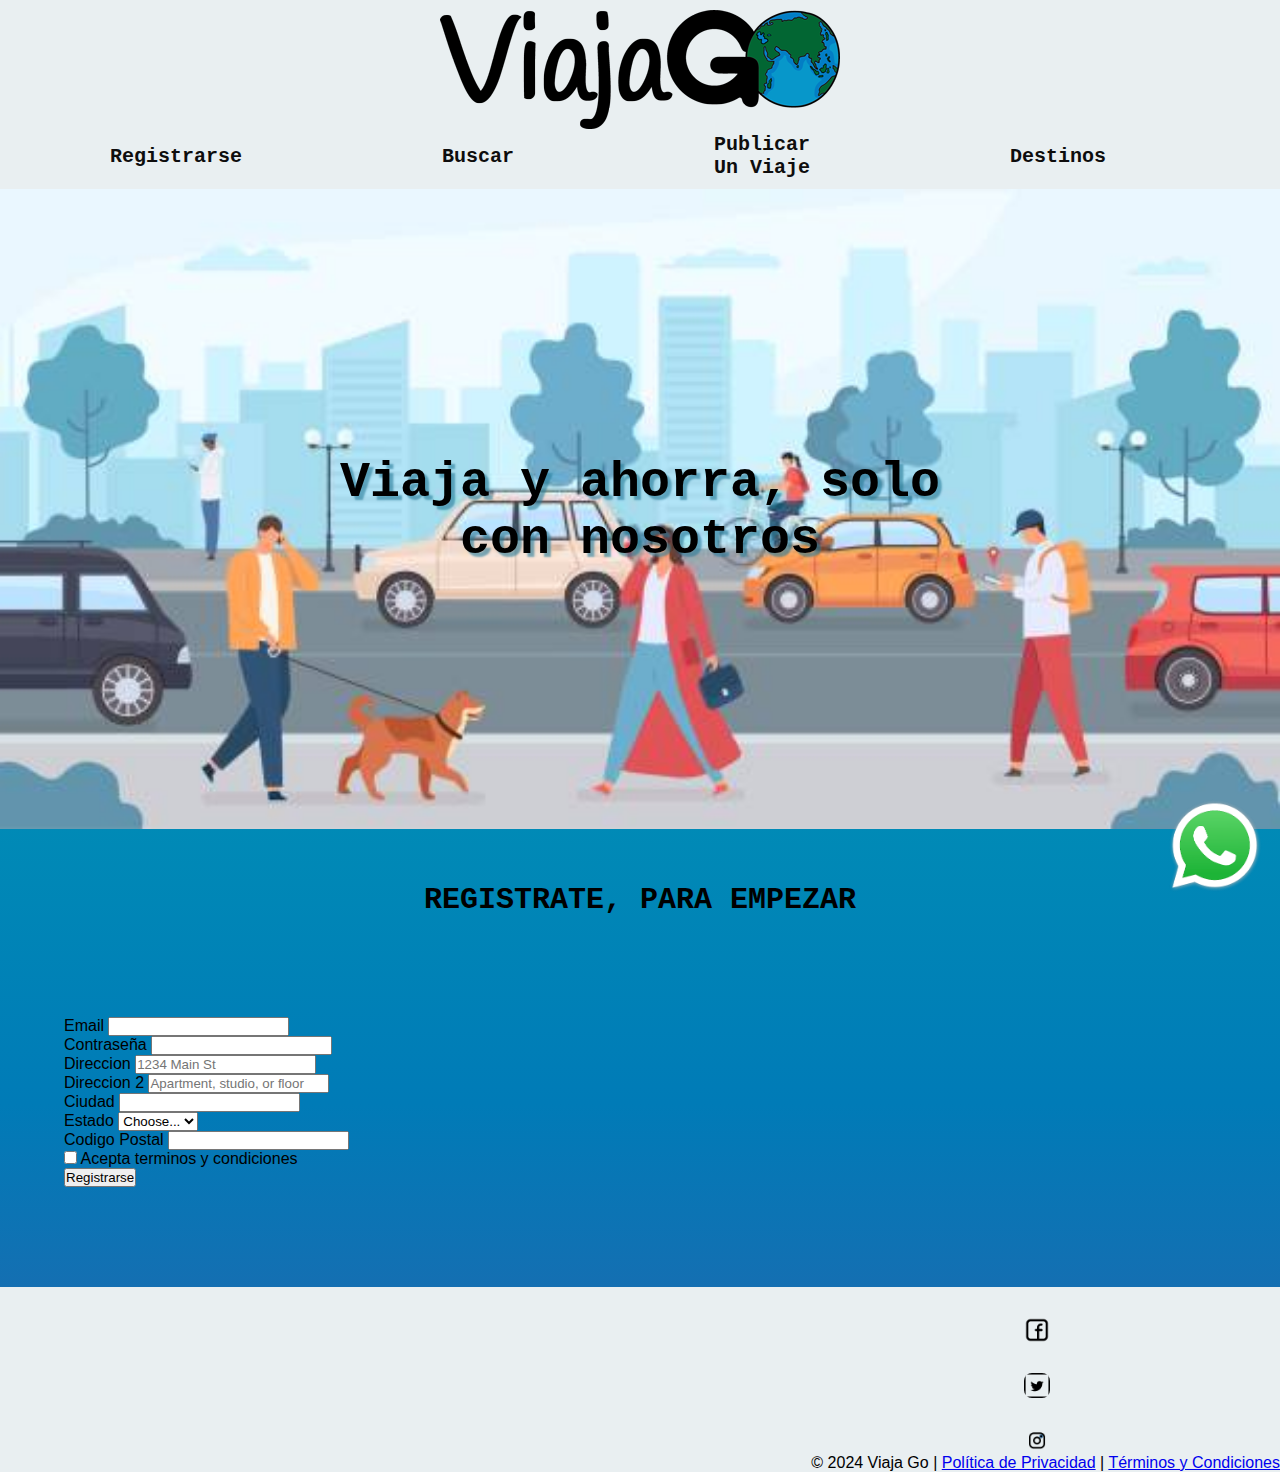
<file: pages/Registrarse.html>
<!DOCTYPE html>
<html lang="en">
<head>
    <meta charset="UTF-8">
    <meta name="viewport" content="width=device-width, initial-scale=1.0">
    <meta name="description" content="pagina para que tanto usuarios como conductores se registren.">
    <meta name="keywords" content="viajes, carpooling, reserva, lowcost, compartir, coche, ">
    <title>ViajaGo</title>
    <link rel="shortcut icon" href="../IMAGEN/viajagologo.png" type="image/x-icon">
    <link rel="preconnect" href="https://fonts.googleapis.com">
    <link rel="preconnect" href="https://fonts.gstatic.com" crossorigin>
    <link href="https://fonts.googleapis.com/css2?family=Rethink+Sans&display=swap" rel="stylesheet">
    <link href="https://cdn.jsdelivr.net/npm/bootstrap@5.3.2/dist/css/bootstrap.min.css" rel="stylesheet" integrity="sha384-T3c6CoIi6uLrA9TneNEoa7RxnatzjcDSCmG1MXxSR1GAsXEV/Dwwykc2MPK8M2HN" crossorigin="anonymous">
    <link rel="stylesheet" href="https://cdnjs.cloudflare.com/ajax/libs/animate.css/4.1.1/animate.min.css">
    <link rel="stylesheet" href="../csss/estilos.css">

    

</head>
<body class="bodyregi">

  <header>

    <div class="logo"><a href="../index.html"><img class="imagenlogo" src="../IMAGEN/viajagologo.png" alt="logo"></a></div>


    <nav>
        <ul class="navegacion">
          <li class="navbar"><a href="../pages/Registrarse.html">Registrarse</a></li>
          <li class="navbar"><a href="../pages/buscar.html">Buscar</a></li>
          <li class="navbar"><a href="../pages/publicarviaje.html">Publicar Un Viaje</a></li>
          <li class="navbar"><a href="../pages/destinos.html">Destinos</a></li>
          <li class="navbar"><a href="../index.html">Inicio</a></li>


        </ul>
            
        
    </nav>
        
  </header>
    
<a class="whatsaap" href="https://www.instagram.com/blablacar_es/"> <img class="whatsapp1" src="../imagenlocos/whatsapimagen.png" alt="whatsapp" ></a>
    
    
<div class="tituloprincipal animate__animated animate__flipInX"> <img src="../IMAGEN/istock.jpg" alt="banner">
  <div><h1 class="viajayahorra">Viaja y ahorra, solo con nosotros</h1></div>
  </div>
 <h2 class="registrateh2">Registrate, para empezar </h2>
 <main class="contenedor3">
    
    <section class="infor5">
        <p>
            <form class="formregistro row g-3">
                <div class="col-md-6">
                  <label for="inputEmail4" class="form-label">Email</label>
                  <input type="email" class="form-control" id="inputEmail4">
                </div>
                <div class="col-md-6">
                  <label for="inputPassword4" class="form-label">Contraseña</label>
                  <input type="password" class="form-control" id="inputPassword4">
                </div>
                <div class="col-12">
                  <label for="inputAddress" class="form-label">Direccion</label>
                  <input type="text" class="form-control" id="inputAddress" placeholder="1234 Main St">
                </div>
                <div class="col-12">
                  <label for="inputAddress2" class="form-label">Direccion 2</label>
                  <input type="text" class="form-control" id="inputAddress2" placeholder="Apartment, studio, or floor">
                </div>
                <div class="col-md-6">
                  <label for="inputCity" class="form-label">Ciudad</label>
                  <input type="text" class="form-control" id="inputCity">
                </div>
                <div class="col-md-4">
                  <label for="inputState" class="form-label">Estado</label>
                  <select id="inputState" class="form-select">
                    <option selected>Choose...</option>
                    <option>...</option>
                  </select>
                </div>
                <div class="col-md-2">
                  <label for="inputZip" class="form-label">Codigo Postal</label>
                  <input type="text" class="form-control" id="inputZip">
                </div>
                <div class="col-12">
                  <div class="form-check">
                    <input class="form-check-input" type="checkbox" id="gridCheck">
                    <label class="form-check-label" for="gridCheck">
                      Acepta terminos y condiciones
                    </label>
                  </div>
                </div>
                <div class="col-12">
                  <button type="submit" class="btn btn-info">Registrarse</button>
                </div>
              </form>
        </p>

    </section>

    



    
 </main>

 <footer>
    
  <div>&copy; 2024 Viaja Go | <a href="#">Política de Privacidad</a> | <a href="#">Términos y Condiciones</a></div>



  <div id="content">
      
      <div class="social-buttons">
          <ul>

         <a href="https://www.facebook.com/blablacar.es"> <img src="../imagenlocos/fb.png" alt="facebook"  ></a>
          <a href="https://twitter.com/blablacar_es"> <img src="../imagenlocos/twitter.png" alt="twitter"  ></a>
          <a href="https://www.instagram.com/blablacar_es/"> <img src="../imagenlocos/instagram.png" alt="instagram"  ></a> 
          
          </ul>
      </div>
  </div>
  
</footer>   
<script src="https://cdn.jsdelivr.net/npm/bootstrap@5.3.2/dist/js/bootstrap.bundle.min.js" integrity="sha384-C6RzsynM9kWDrMNeT87bh95OGNyZPhcTNXj1NW7RuBCsyN/o0jlpcV8Qyq46cDfL" crossorigin="anonymous"></script>
    
    
</body>


</html>
</file>
<file: csss/estilos.css>
@charset "UTF-8";
/*estilos generales*/
* {
  margin: 0px;
  padding: 0px;
}

nav {
  text-align: right;
  display: inline;
  justify-content: space-between;
  align-items: center;
}
nav .navbar li {
  display: inline;
  margin-right: 20px;
  justify-content: space-between;
}
nav .navbar a {
  text-decoration: none;
  color: #0e0d0d;
  font-weight: bold;
  font-size: 20px;
  transition: color 0.3s ease-in-out;
}
nav .navbar a:hover {
  color: #00bcd4;
}

.navegacion {
  display: flex;
}

.logo {
  display: flex;
  justify-content: center;
}

header {
  justify-content: space-between;
  align-items: center;
  padding: 10px;
  background-color: #e9eff1; /* Degradado de azul a amarillo */
  top: 0px;
}

body {
  margin: 0;
  padding: 0;
  background-image: linear-gradient(to top, #2863ad, #007bb7, #008fb6, #00a1ad, #40b1a1);
  background-size: cover;
  background-position: center;
  font-family: Arial, sans-serif;
}

h1 {
  text-shadow: 4px 4px 2px rgba(37, 122, 151, 0.6);
  font-family: monospace;
  font-size: 450%;
  text-align: center;
  color: #00171f;
  padding: 100px;
}

h2 {
  display: flex;
  text-align: center;
  flex-direction: column;
  font-family: monospace;
  font-size: 30px;
  margin-top: 50px;
  margin-bottom: 100px;
  text-transform: uppercase;
}

ul {
  list-style: none;
  padding: 0;
  margin: 0;
}

.whatsaap {
  z-index: 10;
  position: fixed;
  bottom: 0px;
  right: 15px;
}
.whatsaap .whatsapp1 {
  height: 100px;
  width: 100px;
}

/*header*/
header .imagenlogo {
  list-style: none;
}
header .navbar {
  justify-content: space-between;
  align-items: center;
  display: flex;
  font-family: monospace;
  font-size: 20px;
  margin: 0 100px;
}

/*footer*/
footer {
  background-color: #e9eff1;
  display: flex;
  flex-direction: column-reverse;
  justify-content: flex-start;
  align-items: flex-end;
  margin-top: 100px;
}
footer img {
  display: flex;
  width: 10%;
  border-radius: 8px;
  margin-top: 30px;
}

.tituloprincipal {
  position: relative;
}

.tituloprincipal img {
  width: 100%;
}

.viajayahorra {
  position: absolute;
  top: 50%;
  left: 50%;
  transform: translate(-50%, -50%);
  text-align: center;
  color: #000; /* Color del texto */
  font-size: 50px; /* Tamaño de fuente del texto */
  padding: 10px; /* Espaciado interno del texto */
}

.formulario2 {
  box-shadow: -4px 11px 94px 44px rgba(57, 223, 209, 0.94) inset;
  text-transform: uppercase;
  font-family: monospace;
  display: flex;
  background-color: #fff;
  padding: 20px;
  border-radius: 80px;
  margin-top: 20px;
  justify-content: space-between;
  margin-right: 10px;
  margin-left: 10px;
}
.formulario2 button {
  background-color: #3498db;
  color: #fff;
  padding: 10px;
  border: none;
  border-radius: 4px;
  cursor: pointer;
  width: 20%; /* Ocupa todo el ancho del contenedor */
}

.imagenesflex {
  display: flex;
  justify-content: space-between;
  font-family: monospace;
  text-align: center;
}
.imagenesflex .flash {
  font-family: monospace;
  font-size: 5px;
  justify-items: baseline;
  font-size: 30px;
}
.imagenesflex .check {
  font-family: monospace;
  font-size: 30px;
}
.imagenesflex .cocheinfor1 {
  font-family: monospace;
  font-size: 30px;
}

.viajesoferta {
  display: flex;
  justify-content: space-between;
  font-family: monospace;
  text-transform: uppercase;
  text-align: center;
}

.barcelonaymadrid {
  display: flex;
  justify-content: space-evenly;
  font-family: monospace;
  text-transform: uppercase;
  text-align: center;
}
.barcelonaymadrid .barcelona, .barcelonaymadrid .madrid {
  border-radius: 10px;
  width: 40%;
  background-color: #00171f;
  color: #e9eff1;
  display: flex;
  font-family: monospace;
  text-transform: uppercase;
  flex-wrap: wrap;
}
.barcelonaymadrid .barcelona img, .barcelonaymadrid .madrid img {
  width: 80%;
  border-radius: 8px;
}

.ayudanos {
  font-size: 30px;
  font-family: monospace;
}

.agente {
  display: flex;
  justify-content: center;
}

.formulario3 {
  box-shadow: -4px 11px 94px 44px rgba(57, 223, 209, 0.94) inset;
  text-transform: uppercase;
  font-family: monospace;
  display: flex;
  background-color: #fff;
  padding: 20px;
  border-radius: 8px;
  margin-top: 30px;
  justify-content: space-between;
}
.formulario3 button {
  background-color: #3498db;
  color: #fff;
  padding: 10px;
  border: none;
  border-radius: 4px;
  cursor: pointer;
  width: 20%; /* Ocupa todo el ancho del contenedor */
}

.contenedorbuscar {
  background-color: #a1d3ec;
  margin-top: 50px;
  display: grid;
  grid-template-columns: 1fr 1fr 1fr 1fr;
  grid-template-rows: repeat(2x100px);
  grid-template-areas: "bv bv bs bs" "bb bb bg bg";
}
.contenedorbuscar .buscarvalencia {
  grid-area: bv;
}
.contenedorbuscar .buscarbarcelona {
  grid-area: bb;
}
.contenedorbuscar .buscargranada {
  grid-area: bg;
}
.contenedorbuscar .buscarsevilla {
  grid-area: bs;
}
.contenedorbuscar .buscargranada img {
  width: 100%;
  height: 100%;
}
.contenedorbuscar .buscarbarcelona img {
  width: 100%;
  height: 100%;
}
.contenedorbuscar .buscarsevilla img {
  width: 100%;
  height: 100%;
}
.contenedorbuscar .buscarvalencia img {
  width: 100%;
  height: 100%;
}

.tarjetas1, .tarjetas2 {
  margin-top: 20px;
  margin-bottom: 10px;
  width: 95%;
  margin: auto;
}

.tarjetas2 {
  margin-top: 20px;
}

.contenedor2 {
  background-color: #a1d3ec;
  margin-top: 50px;
  margin-bottom: 3px;
  display: grid;
  grid-template-columns: 1.5fr 2fr 1.5fr;
  grid-template-rows: 200px repeat(2, 250px) 150px;
  align-items: center;
  justify-items: center;
  grid-template-areas: "infor1 infor5 infor3" "infor1 infor5 infor3" "infor2 infor6 infor4" "infor2 infor6 infor4";
}
.contenedor2 .infor1 {
  grid-area: infor1;
  justify-content: center;
  align-content: center;
}
.contenedor2 .infor2 {
  grid-area: infor2;
  justify-content: center;
  align-content: center;
}
.contenedor2 .infor3 {
  grid-area: infor3;
  justify-content: center;
  align-content: center;
}
.contenedor2 .infor4 {
  grid-area: infor4;
  justify-content: center;
  align-content: center;
}
.contenedor2 .infor5 {
  margin: 30px;
  grid-area: infor5;
  justify-content: center;
  align-content: center;
}
.contenedor2 .infor1 img, .contenedor2 .infor2 img, .contenedor2 .infor3 img, .contenedor2 .infor4 img, .contenedor2 .infor6 img {
  width: 100%;
  border-radius: 5px;
}
.contenedor2 .formularioviaje {
  display: flex;
  flex-direction: column;
}
.contenedor2 .infor6 {
  grid-area: infor6;
  justify-content: center;
  align-content: center;
}
.contenedor2 form {
  box-shadow: -4px 11px 94px 44px rgba(57, 223, 209, 0.94) inset;
  text-transform: uppercase;
  font-family: monospace;
  display: flex;
  background-color: #fff;
  padding: 20px;
  border-radius: 8px;
  margin-top: 30px;
}
.contenedor2 label {
  display: block;
  margin-bottom: 8px;
}
.contenedor2 input, .contenedor2 select {
  width: 100%;
  padding: 8px;
  margin-bottom: 16px;
  box-sizing: border-box;
}
.contenedor2 button {
  background-color: #3498db;
  color: #fff;
  padding: 10px;
  border: none;
  border-radius: 4px;
  cursor: pointer;
  width: 100%; /* Ocupa todo el ancho del contenedor */
}
.contenedor2 button:hover {
  background-color: #2980b9;
}
.contenedor2 .botonpasajero {
  color: #fff;
  padding: 10px;
  border: none;
  border-radius: 4px;
  cursor: pointer;
  width: 100%; /* Ocupa todo el ancho del contenedor */
  margin-bottom: 16px;
}

.formregistro {
  width: 90%;
  margin: auto;
}

@media only screen and (max-width: 480px) {
  header {
    display: flex;
    flex-direction: column;
    align-items: center;
    width: auto;
  }
  .logo {
    width: 40%;
    vertical-align: middle;
    display: flex;
    justify-content: center;
    align-items: center;
  }
  .viajayahorra {
    font-size: larger;
  }
  ul {
    display: flex;
    flex-direction: column;
    align-items: center;
  }
  .imagenesflex {
    display: flex;
    flex-direction: column;
    align-items: center;
  }
  .presentacion img {
    width: 40px;
  }
  .flash {
    font-family: monospace;
    justify-items: baseline;
    font-size: 15px;
  }
  .check {
    font-family: monospace;
    font-size: 15px;
  }
  .cocheinfor1 {
    font-family: monospace;
    font-size: 15px;
  }
  .p1 {
    width: auto;
    font-size: 25px;
    text-align: start;
    margin-right: 10px;
    margin-left: 10px;
  }
  .formulario2 {
    display: flex;
    flex-direction: column;
    margin-left: 5px;
    margin-right: 5px;
  }
  .precaucion1 {
    display: flex;
    flex-direction: column;
    align-items: center;
  }
  .formulario3 {
    display: flex;
    flex-direction: column;
  }
  .contenedor2 {
    gap: 10px;
    background-color: #a1d3ec;
    margin-top: 50px;
    margin-left: 5px;
    margin-right: 5px;
    margin-bottom: 3px;
    display: grid;
    grid-template-columns: 1fr;
    grid-template-rows: 200px repeat(13, 100px);
    align-items: center;
    justify-items: center;
    grid-template-areas: "infor5" "infor5" "infor5" "infor5" "infor2" "infor2" "infor3" "infor3" "infor4" "infor4" "infor1" "infor1" "infor6" "infor6";
  }
  .whatsaap {
    z-index: 10;
    position: fixed;
    bottom: 0px;
    left: 15px;
  }
  .whatsapp1 {
    height: 10px;
    width: 10px;
  }
}

/*# sourceMappingURL=estilos.css.map */
</file>
